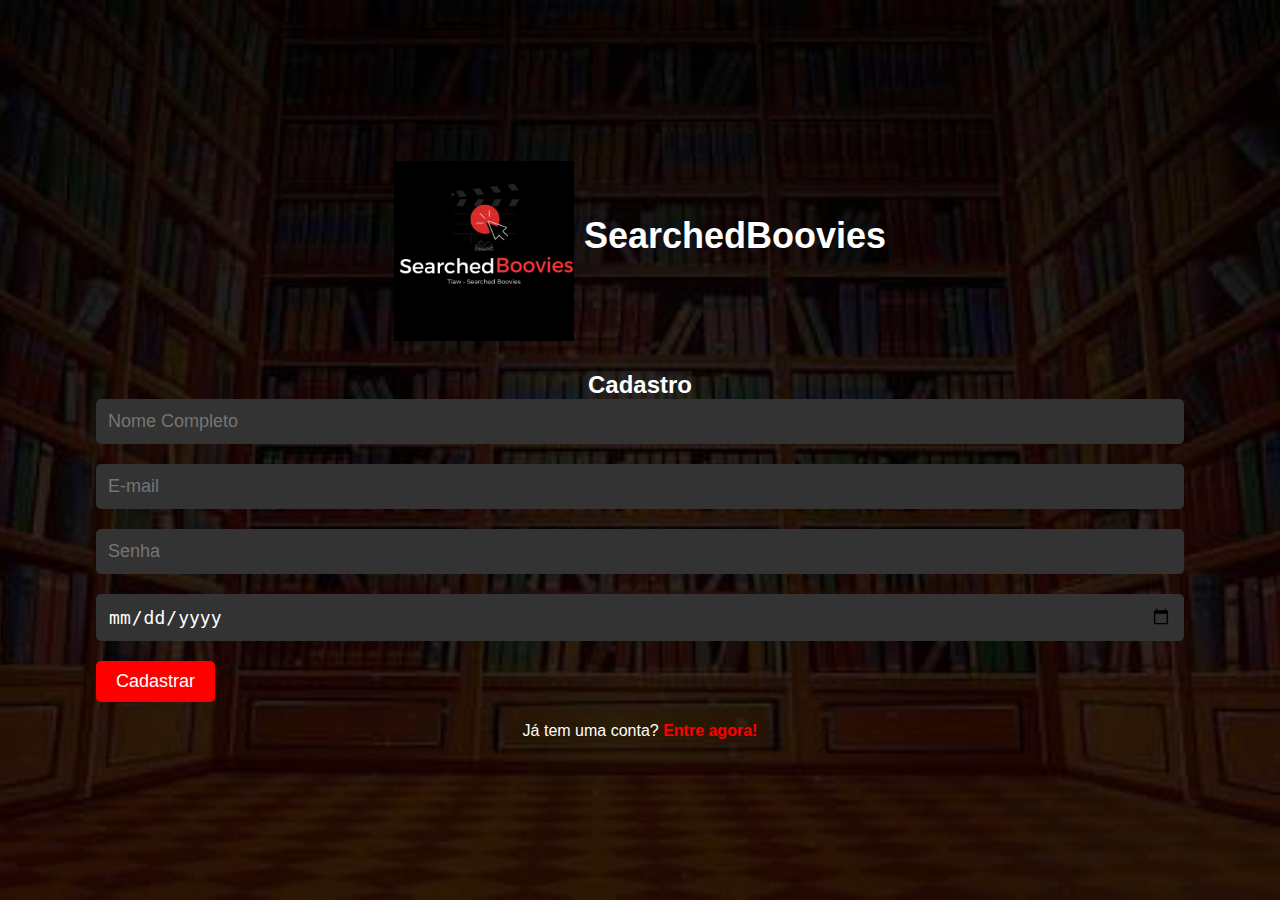
<file: Cad.html>
<!DOCTYPE html>
  <html lang="en">
  <head>
      <meta charset="UTF-8">
      <meta http-equiv="X-UA-Compatible" content="IE=edge">
      <meta name="viewport" content="width=device-width, initial-scale=1.0">
      <title>Cadastro</title>
      <link rel="stylesheet" href="cad.css">
     
      
      
  </head>

    <body>
    





      <div class="container">
        <div class="logo">
          <img src="logo 032.jpeg" alt="SearchedBoovies Logo">
          <br> 
          <h1>SearchedBoovies <br> </h1>
        </div>
        <div class="nmt">
          
          <h2>Cadastro</h2>
        </div>
      
      
        <form>
          <input type="text" name="name" placeholder="Nome Completo" required>
          <input type="text" name="email" placeholder="E-mail" required pattern="[a-z0-9._%+-]+@[a-z0-9.-]+\.[a-z]{2,}$" title="Digite um email válido Exemplo: SearchedBoovies@pucminas.com">
          <input type="password" name="password" placeholder="Senha" required>
          <input type="date" name="dob" placeholder="Data de Nascimento" required>
          <button type="submit">Cadastrar</button>
        </form>
        
        <div class="signup">
          <p>Já tem uma conta? <a href="log.html">Entre agora!</a></p>
        </div>
      </div>
      
      <script>
        // Verificar se há dados salvos no localStorage ao carregar a página
        window.addEventListener("DOMContentLoaded", function() {
          var nomeInput = document.getElementsByName("name")[0];
          var emailInput = document.getElementsByName("email")[0];
          var senhaInput = document.getElementsByName("password")[0];
          var dataNascimentoInput = document.getElementsByName("dob")[0];
    
          // Preencher campos com dados do localStorage, se existirem
          if (localStorage.getItem("dadosFormulario")) {
            var dadosFormulario = JSON.parse(localStorage.getItem("dadosFormulario"));
    
            nomeInput.value = dadosFormulario.nome;
            emailInput.value = dadosFormulario.email;
            senhaInput.value = dadosFormulario.senha;
            dataNascimentoInput.value = dadosFormulario.dataNascimento;
          }
    
          // Evento para salvar os dados do formulário no localStorage ao enviar
          document.querySelector("form").addEventListener("submit", function(event) {
            event.preventDefault(); // Impedir o envio do formulário
    
            var nome = nomeInput.value;
            var email = emailInput.value;
            var senha = senhaInput.value;
            var dataNascimento = dataNascimentoInput.value;
    
            var dadosFormulario = {
              nome: nome,
              email: email,
              senha: senha,
              dataNascimento: dataNascimento
            };
    
            localStorage.setItem("dadosFormulario", JSON.stringify(dadosFormulario));
    
            alert("Cadastro realizado com sucesso!");
            window.location.href = "log.html"
          });
        });
      </script>
    </body>
    
    </div>
  </html>
</file>
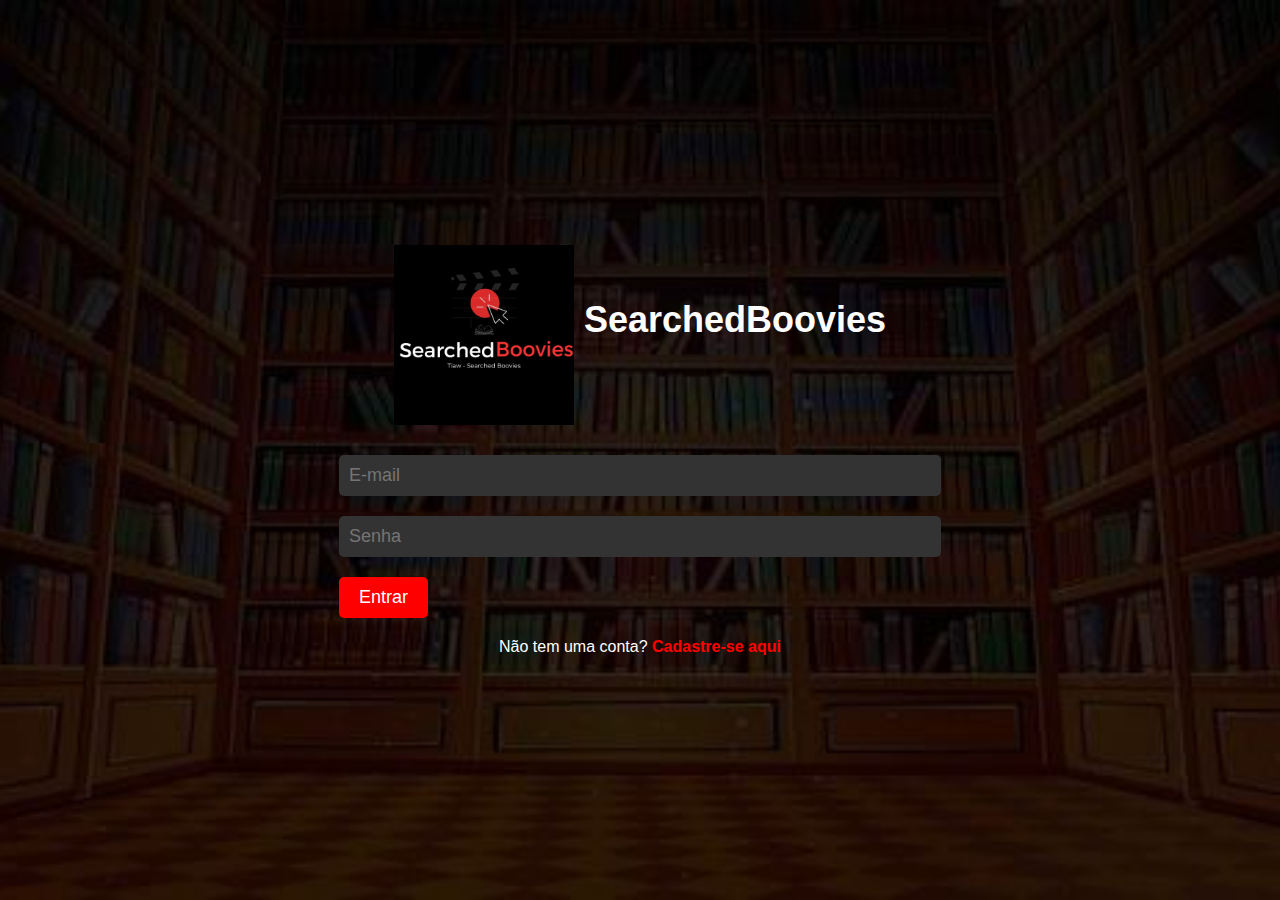
<file: log.html>
<!DOCTYPE html>
<html lang="en">
<head>
    <meta charset="UTF-8">
    <meta http-equiv="X-UA-Compatible" content="IE=edge">
    <meta name="viewport" content="width=device-width, initial-scale=1.0">
    <title>SearchedBoovies-Login </title>
</head>
<meta name="viewport" content="width=device-width, initial-scale=1">
	<link rel="stylesheet" href="log.css">
	<script src="log.js"></script>
	<script src="tutp.js"></script>
</head>
<body>
	<body>
		<div class="container">
		  <div class="logo">
			<img src="logo 032.jpeg" alt="SearchedBoovies Logo">
			<h1>SearchedBoovies</h1>
		  </div>
		  <form>
			<input id="login-form" type="text" placeholder="E-mail" required pattern="[a-z0-9._%+-]+@[a-z0-9.-]+\.[a-z]{2,}$" title="Digite um email válido Exemplo: SearchedBoovies@pucminas.com">
			<input  id="password"   type="password" placeholder="Senha"required>
			<button  onclick ="" id="login-button" type="submit">Entrar</button> 
			
		  </form>
		  <div class="signup">
			<p>Não tem uma conta? <a href="Cad.html">Cadastre-se aqui</a> <br><a href="#"></a></p>
		  </div>
		</div>

	
  
	  </body>
	  
</body>
</html>
</file>
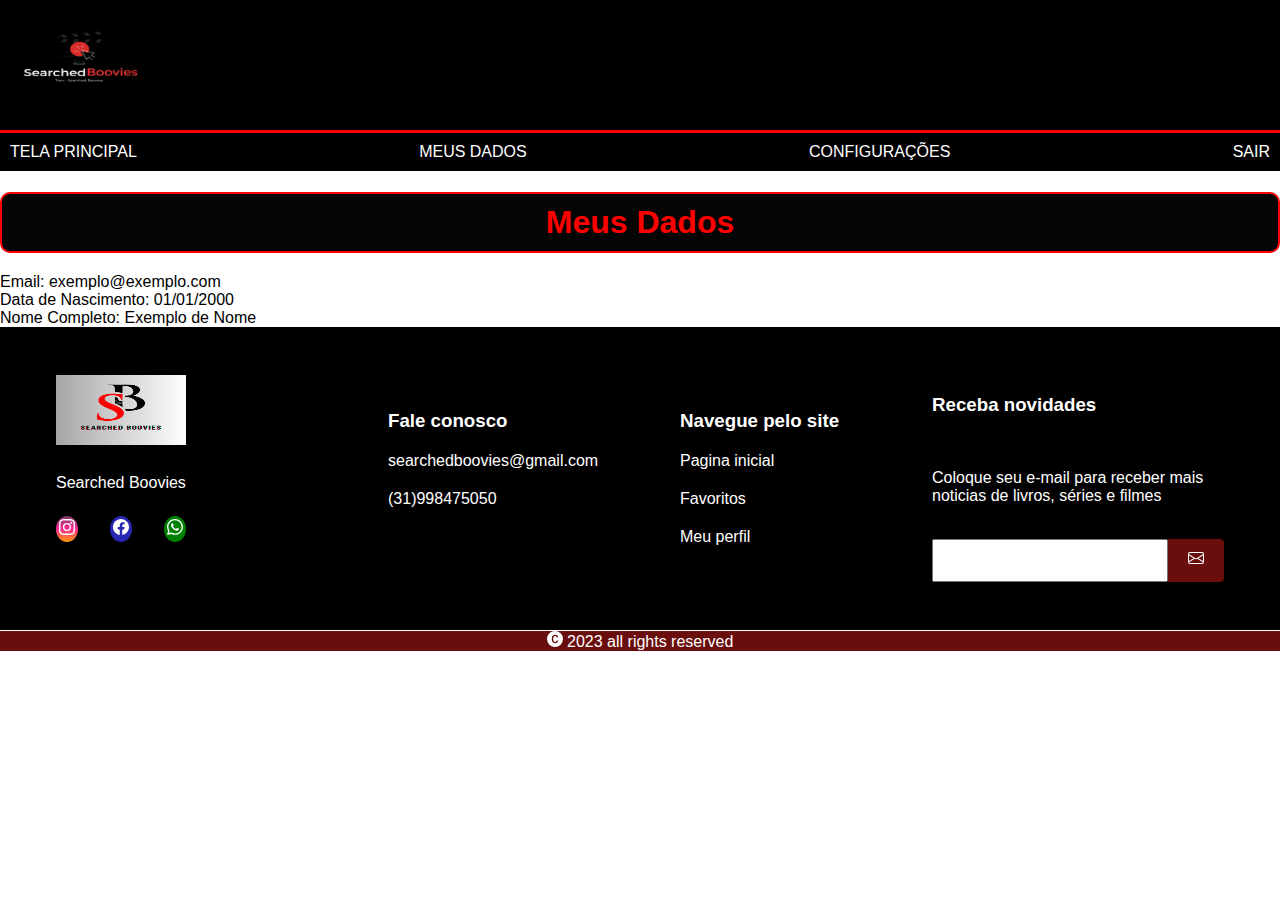
<file: MinhaConta.html>
<!DOCTYPE html>
<html lang="en">

<head>
  <meta charset="UTF-8">
  <meta http-equiv="X-UA-Compatible" content="IE=edge">
  <meta name="viewport" content="width=device-width, initial-scale=1.0">
  <link rel="stylesheet" href="MinhaConta.css">
  <script src="MinhaConta.js"></script>
  <title>Document</title>
  
  <style> 
    /* Estilos para o menu */
    .menu {
      background-color: black;
      color: white;
      display: flex;
      justify-content: space-between;
      padding: 10px;
    }

    .menu-item {
      position: relative;
      cursor: pointer;
    }

    .menu-item:hover .submenu {
      display: block;
    }

    .submenu {
      display: none;
      position: absolute;
      top: 100%;
      left: 0;
      background-color: black;
      color: white;
      padding: 10px;
    }

    .submenu-item {
      padding: 5px 0;
    }

    /* Estilos para as letras */
    a {
      color: white;
      text-decoration: none;
      font-family: Arial, sans-serif;
      font-size: 16px;
    }

    a:hover {
      color: red;
    }
  </style>
  
  <script>
    // Função para iniciar a página
    function IniciarPagina() {
      // Recupera os dados do localStorage
      var email = localStorage.getItem('email');
      var dataNascimento = localStorage.getItem('dataNascimento');
      var nomeCompleto = localStorage.getItem('nomeCompleto');

      if (email && dataNascimento && nomeCompleto) {
        document.getElementById('email').innerText = email;
        document.getElementById('data-nascimento').innerText = dataNascimento;
        document.getElementById('nome-completo').innerText = nomeCompleto;
      } else {
        // Define valores padrão caso os dados não estejam presentes no localStorage
        email = 'exemplo@exemplo.com';
        dataNascimento = '01/01/2000';
        nomeCompleto = 'Exemplo de Nome';

        // Salva os valores no localStorage
        localStorage.setItem('email', email);
        localStorage.setItem('dataNascimento', dataNascimento);
        localStorage.setItem('nomeCompleto', nomeCompleto);

        document.getElementById('email').innerText = email;
        document.getElementById('data-nascimento').innerText = dataNascimento;
        document.getElementById('nome-completo').innerText = nomeCompleto;
      }
    }
  </script>
</head>

<body onload="IniciarPagina()">
  <!-- Cabeçalho -->
  <header>
    <img width="140px" height="90px" src="logo 032.jpeg">
    <ul id="dados">
      <li id="homepage"><a href="#"></a></li>
      <li id="perfil"><a href="TelaPerfil.html"></a></li>
    </ul>
  </header>

  <div class="menu">
    <div class="menu-item">
      <a href="TelaPrincipal.html">TELA PRINCIPAL</a>
    </div>
    <div class="menu-item">
      <a href="MinhaConta.html">MEUS DADOS</a>
      <div class="submenu">
        <div class="submenu-item"></div>
        <div class="submenu-item"></div>
        <div class="submenu-item"></div>
      </div>
    </div>
    <div class="menu-item">
      <a href="index.html">CONFIGURAÇÕES</a>
    </div>
    <div class="menu-item">
      <a href="log.html">SAIR</a>
    </div>
  </div>

  <!-- Conteúdo da página -->
  <div class="conteudo">
    <h1>Meus Dados</h1>
    <div>
      <label>Email:</label>
      <span id="email"></span>
    </div>
    <div>
      <label>Data de Nascimento:</label>
      <span id="data-nascimento"></span>
    </div>
    <div>
      <label>Nome Completo:</label>
      <span id="nome-completo"></span>
    </div>
  </div>

  <!-- Rodapé -->
  <footer>
    <link rel="stylesheet" href="style3.css">
    <div id="footer_content">
        <div id="footer_contacts">
            <img width="130" height="70px" src="logo 2.jpg">
            <p>Searched Boovies</p>
            <div id="footer_social_media">
                <a href="#" class="footer_link" id="instagram">
                    <svg xmlns="http://www.w3.org/2000/svg" width="16" height="16" fill="currentColor"
                        class="bi bi-instagram" viewBox="0 0 16 16">
                        <path
                            d="M8 0C5.829 0 5.556.01 4.703.048 3.85.088 3.269.222 2.76.42a3.917 3.917 0 0 0-1.417.923A3.927 3.927 0 0 0 .42 2.76C.222 3.268.087 3.85.048 4.7.01 5.555 0 5.827 0 8.001c0 2.172.01 2.444.048 3.297.04.852.174 1.433.372 1.942.205.526.478.972.923 1.417.444.445.89.719 1.416.923.51.198 1.09.333 1.942.372C5.555 15.99 5.827 16 8 16s2.444-.01 3.298-.048c.851-.04 1.434-.174 1.943-.372a3.916 3.916 0 0 0 1.416-.923c.445-.445.718-.891.923-1.417.197-.509.332-1.09.372-1.942C15.99 10.445 16 10.173 16 8s-.01-2.445-.048-3.299c-.04-.851-.175-1.433-.372-1.941a3.926 3.926 0 0 0-.923-1.417A3.911 3.911 0 0 0 13.24.42c-.51-.198-1.092-.333-1.943-.372C10.443.01 10.172 0 7.998 0h.003zm-.717 1.442h.718c2.136 0 2.389.007 3.232.046.78.035 1.204.166 1.486.275.373.145.64.319.92.599.28.28.453.546.598.92.11.281.24.705.275 1.485.039.843.047 1.096.047 3.231s-.008 2.389-.047 3.232c-.035.78-.166 1.203-.275 1.485a2.47 2.47 0 0 1-.599.919c-.28.28-.546.453-.92.598-.28.11-.704.24-1.485.276-.843.038-1.096.047-3.232.047s-2.39-.009-3.233-.047c-.78-.036-1.203-.166-1.485-.276a2.478 2.478 0 0 1-.92-.598 2.48 2.48 0 0 1-.6-.92c-.109-.281-.24-.705-.275-1.485-.038-.843-.046-1.096-.046-3.233 0-2.136.008-2.388.046-3.231.036-.78.166-1.204.276-1.486.145-.373.319-.64.599-.92.28-.28.546-.453.92-.598.282-.11.705-.24 1.485-.276.738-.034 1.024-.044 2.515-.045v.002zm4.988 1.328a.96.96 0 1 0 0 1.92.96.96 0 0 0 0-1.92zm-4.27 1.122a4.109 4.109 0 1 0 0 8.217 4.109 4.109 0 0 0 0-8.217zm0 1.441a2.667 2.667 0 1 1 0 5.334 2.667 2.667 0 0 1 0-5.334z" />
                    </svg>
                </a>
                <a href="#" class="footer_link" id="facebook">
                    <svg xmlns="http://www.w3.org/2000/svg" width="16" height="16" fill="currentColor"
                        class="bi bi-facebook" viewBox="0 0 16 16">
                        <path
                            d="M16 8.049c0-4.446-3.582-8.05-8-8.05C3.58 0-.002 3.603-.002 8.05c0 4.017 2.926 7.347 6.75 7.951v-5.625h-2.03V8.05H6.75V6.275c0-2.017 1.195-3.131 3.022-3.131.876 0 1.791.157 1.791.157v1.98h-1.009c-.993 0-1.303.621-1.303 1.258v1.51h2.218l-.354 2.326H9.25V16c3.824-.604 6.75-3.934 6.75-7.951z" />
                    </svg>
                </a>
                <a href="#" class="footer_link" id="whatsapp">
                    <svg xmlns="http://www.w3.org/2000/svg" width="16" height="16" fill="currentColor"
                        class="bi bi-whatsapp" viewBox="0 0 16 16">
                        <path
                            d="M13.601 2.326A7.854 7.854 0 0 0 7.994 0C3.627 0 .068 3.558.064 7.926c0 1.399.366 2.76 1.057 3.965L0 16l4.204-1.102a7.933 7.933 0 0 0 3.79.965h.004c4.368 0 7.926-3.558 7.93-7.93A7.898 7.898 0 0 0 13.6 2.326zM7.994 14.521a6.573 6.573 0 0 1-3.356-.92l-.24-.144-2.494.654.666-2.433-.156-.251a6.56 6.56 0 0 1-1.007-3.505c0-3.626 2.957-6.584 6.591-6.584a6.56 6.56 0 0 1 4.66 1.931 6.557 6.557 0 0 1 1.928 4.66c-.004 3.639-2.961 6.592-6.592 6.592zm3.615-4.934c-.197-.099-1.17-.578-1.353-.646-.182-.065-.315-.099-.445.099-.133.197-.513.646-.627.775-.114.133-.232.148-.43.05-.197-.1-.836-.308-1.592-.985-.59-.525-.985-1.175-1.103-1.372-.114-.198-.011-.304.088-.403.087-.088.197-.232.296-.346.1-.114.133-.198.198-.33.065-.134.034-.248-.015-.347-.05-.099-.445-1.076-.612-1.47-.16-.389-.323-.335-.445-.34-.114-.007-.247-.007-.38-.007a.729.729 0 0 0-.529.247c-.182.198-.691.677-.691 1.654 0 .977.71 1.916.81 2.049.098.133 1.394 2.132 3.383 2.992.47.205.84.326 1.129.418.475.152.904.129 1.246.08.38-.058 1.171-.48 1.338-.943.164-.464.164-.86.114-.943-.049-.084-.182-.133-.38-.232z" />
                    </svg>
                </a>
            </div>
        </div>
        <ul id="footer-list" id="prim">
            <li>
                <h3>Fale conosco</h3>
            </li>
            <li>
                <a href="#" class="footer-link">searchedboovies@gmail.com</a>
            </li>
            <li>
                <a href="#" class="footer-link">(31)998475050</a>
            </li>

        </ul>
        <ul id="footer-list">
            <li>
                <h3>Navegue pelo site</h3>
            </li>
            <li>
                <a href="#" class="footer-link">Pagina inicial</a>
            </li>
            <li>
                <a href="#" class="footer-link">Favoritos</a>
            </li>
            <li>
                <a href="#" class="footer-link">Meu perfil</a>
            </li>
        </ul>
        <div id="footer_subscribe">
            <h3>Receba novidades</h3>
            <p>
                Coloque seu e-mail para receber mais noticias de livros, séries e filmes
            </p>
            <div id="input_group">
                <input type="email" id="e-mail">
                <button>
                    <svg xmlns="http://www.w3.org/2000/svg" width="16" height="16" fill="currentColor"
                        class="bi bi-envelope" viewBox="0 0 16 16">
                        <path
                            d="M0 4a2 2 0 0 1 2-2h12a2 2 0 0 1 2 2v8a2 2 0 0 1-2 2H2a2 2 0 0 1-2-2V4Zm2-1a1 1 0 0 0-1 1v.217l7 4.2 7-4.2V4a1 1 0 0 0-1-1H2Zm13 2.383-4.708 2.825L15 11.105V5.383Zm-.034 6.876-5.64-3.471L8 9.583l-1.326-.795-5.64 3.47A1 1 0 0 0 2 13h12a1 1 0 0 0 .966-.741ZM1 11.105l4.708-2.897L1 5.383v5.722Z" />
                    </svg>
                </button>
            </div>
        </div>
    </div>
    <div id="footer_copyright">
        <svg xmlns="http://www.w3.org/2000/svg" width="16" height="16" fill="currentColor" class="bi bi-c-circle-fill"
            viewBox="0 0 16 16">
            <path
                d="M16 8A8 8 0 1 1 0 8a8 8 0 0 1 16 0ZM8.146 4.992c.961 0 1.641.633 1.729 1.512h1.295v-.088c-.094-1.518-1.348-2.572-3.03-2.572-2.068 0-3.269 1.377-3.269 3.638v1.073c0 2.267 1.178 3.603 3.27 3.603 1.675 0 2.93-1.02 3.029-2.467v-.093H9.875c-.088.832-.75 1.418-1.729 1.418-1.224 0-1.927-.891-1.927-2.461v-1.06c0-1.583.715-2.503 1.927-2.503Z" />
        </svg>

        2023 all rights reserved
    </div>
</footer>
</body>

</html>
</file>
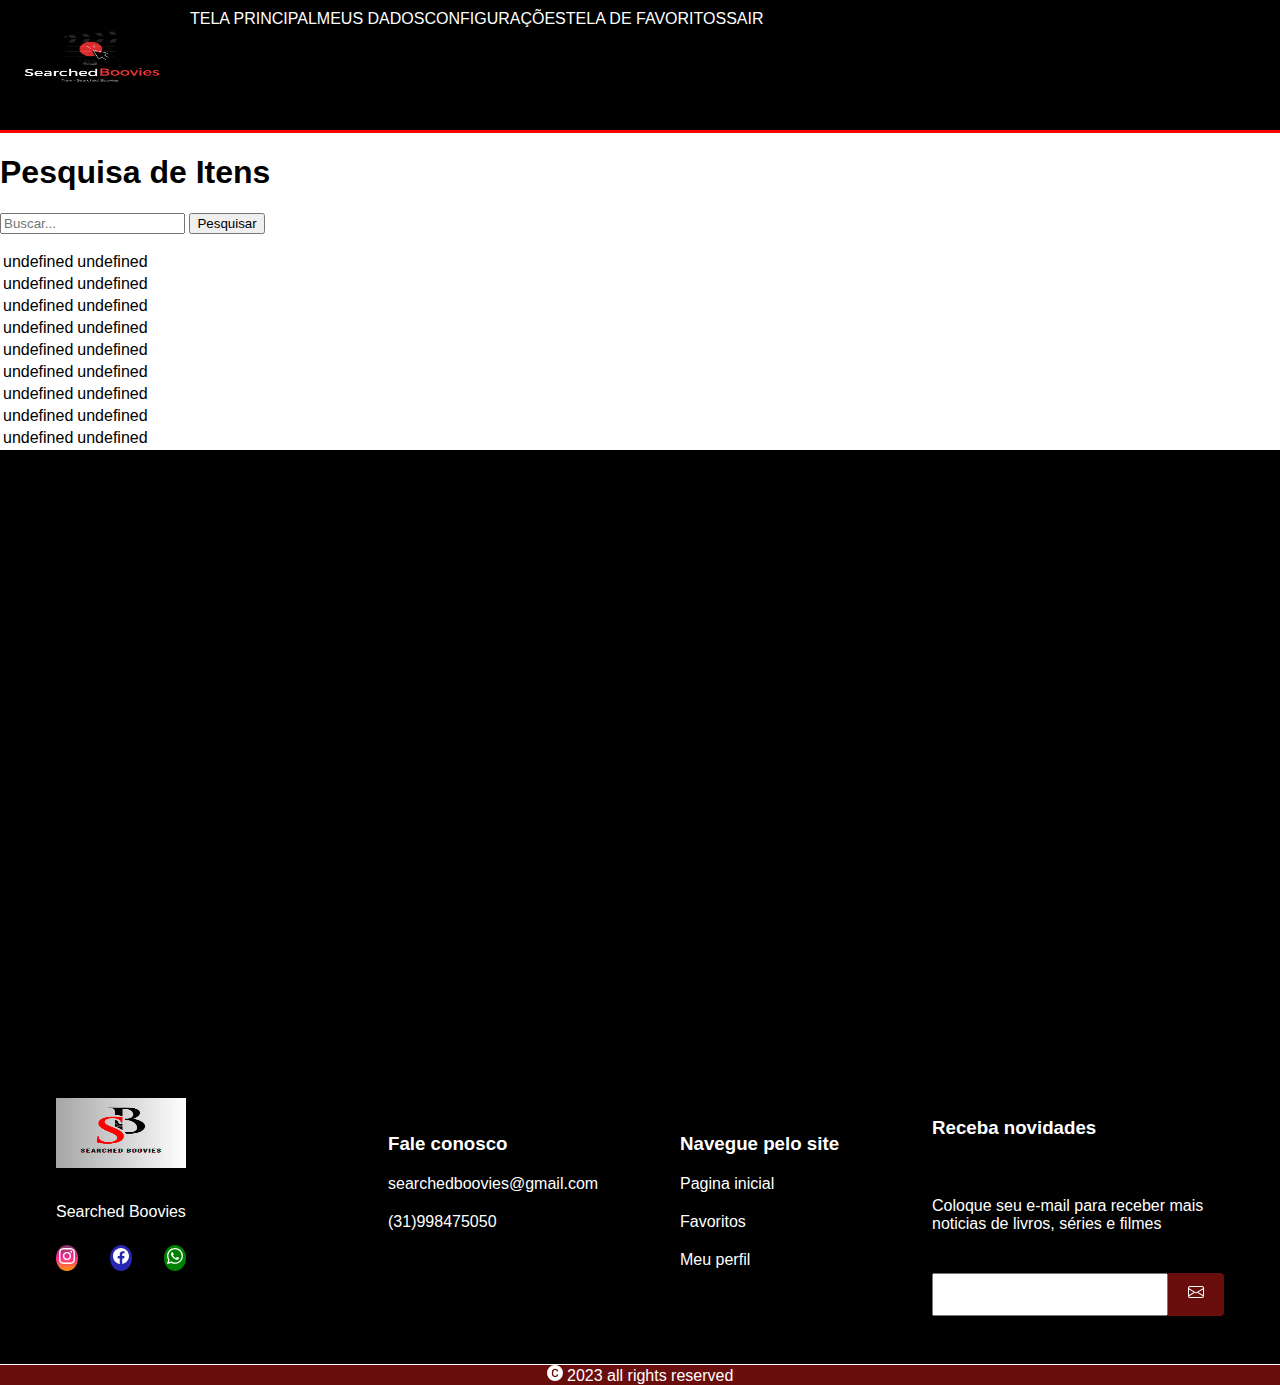
<file: pesquisa.html>
<!DOCTYPE html>
<html lang="en">


<head>
    <title>Pesquisa</title>
    <meta charset="UTF-8">
    <meta http-equiv="X-UA-Compatible" content="IE=edge">
    <meta name="viewport" content="width=device-width, initial-scale=1.0">
    <link rel="stylesheet" a href="favoritosarthur.css">
    <title>Footer</title>
    <link href="https://cdn.jsdelivr.net/npm/bootstrap@5.3.0-alpha3/dist/css/bootstrap.min.css" rel="stylesheet"
        integrity="sha384-KK94CHFLLe+nY2dmCWGMq91rCGa5gtU4mk92HdvYe+M/SXH301p5ILy+dN9+nJOZ" crossorigin="anonymous">


    <style>
        body {
            margin: 0;
            padding: 0;
        }

        .search-bar {
            background-color: #000000;
            padding: 20px;
        }

        .search-results {
            margin-top: 20px;
        }

        .footer {
            background-color: black;
            color: black;
            padding: 20px;
            text-align: center;
        }
    </style>
</head>

<body>
    <header>
        <img width="140px" height="90px" src="logo 032.jpeg">
        <style> 
            /* Estilos para o menu */
            .menu {
              background-color: black;
              color: white;
              display: flex;
              justify-content: space-between;
              padding: 10px;
            }
        
            .menu-item {
              position: relative;
              cursor: pointer;
            }
        
            .menu-item:hover .submenu {
              display: block;
            }
        
            .submenu {
              display: none;
              position: absolute;
              top: 100%;
              left: 0;
              background-color: black;
              color: white;
              padding: 10px;
            }
        
            .submenu-item {
              padding: 5px 0;
            }
        
            /* Estilos para as letras */
            a {
              color: white;
              text-decoration: none;
              font-family: Arial, sans-serif;
              font-size: 16px;
            }
        
            a:hover {
              color: red;
            }
          </style>
          <script>
           document.addEventListener("DOMContentLoaded", function() {
              // Seleciona todos os itens de menu com submenus
              var menuItems = document.querySelectorAll(".menu-item");
        
              // Adiciona um ouvinte de evento para cada item de menu
              menuItems.forEach(function(item) {
                // Ouvinte de evento para o evento de clique
                item.addEventListener("click", function(event) {
                  // Verifica se o item de menu possui um submenu
                  var submenu = this.querySelector(".submenu");
                  if (submenu) {
                    // Alterna a exibição do submenu
                    submenu.style.display = submenu.style.display === "block" ? "none" : "block";
                  }
                });
              });
            });
          </script>
        </head>
        <body>
          <div class="menu">
            <div class="menu-item">
              <a href="TelaPrincipal.html">TELA PRINCIPAL</a>
            </div>
            <div class="menu-item">
              <a href="MinhaConta.html">MEUS DADOS</a>
              <div class="submenu">
                <div class="submenu-item"></div>
                <div class="submenu-item"></div>
                <div class="submenu-item"></div>
              </div>
            </div>
            <div class="menu-item">
              <a href="index.html">CONFIGURAÇÕES</a>
              <div class="submenu">
                <div class="submenu-item"></div>
                <div class="submenu-item"></div>
                <div class="submenu-item"></div>
              </div>
            </div>
            <div class="menu-item">
              <a href="arthur.html">TELA DE FAVORITOS</a>
            </div>
            <div class="menu-item">
              <a href="log.html">SAIR</a>
            </div>
          </div>
        </body>
        </html>
        
    </header>

    <h1>Pesquisa de Itens</h1>
    <input type="text" id="searchInput" placeholder="Buscar...">
    <button onclick="pesquisar()">Pesquisar</button>
    <ul id="results"></ul>
    <div id="tabelaContainer"></div>


    <div style="height: 600px; background-color: black;"></div>
    <script>
        function iniciarStorage() {
            localStorage.setItem("favoritos", JSON.stringify([]));
            inserirFavorito("LIVRO", "Cem anos de solidão", "100 anosdesolidao.jpg", "1967", "https://books.google.com.br/books?id=MAqQDwAAQBAJ&printsec=frontcover&hl=pt-BR#v=onepage&q&f=false");
            inserirFavorito("LIVRO", "A guerra dos mundos", "guerra-dos-mundos.png", "1897", "https://books.google.com.br/books?id=lOq-DgAAQBAJ&printsec=frontcover&hl=pt-BR#v=onepage&q&f=false");
            inserirFavorito("LIVRO", "Clube da luta", "clube-da-luta.jfif", "1996", "https://books.google.com.br/books?id=oUMg6nsMljEC&printsec=frontcover&hl=pt-BR#v=onepage&q&f=false");
            inserirFavorito("LIVRO", "O senhor dos anéis - as duas torres", "senhor-dos-anel.jfif", "1954", "https://books.google.com.br/books?id=UbKuDwAAQBAJ&printsec=frontcover&hl=pt-BR#v=onepage&q&f=false");
            inserirFavorito("FILME", "Orgulho e preconceito", "Orgulho e preconceito.jpg", "2005", "https://www.papodecinema.com.br/filmes/orgulho-preconceito/");
            inserirFavorito("FILME", "A cor que caiu do espaço", "a cor que caiu do espaço.jpg", "2019", "https://www.papodecinema.com.br/filmes/a-cor-que-caiu-do-espaco/");
            inserirFavorito("FILME", "O iluminado", "O iluminado.jpg", "1980", "https://www.papodecinema.com.br/filmes/o-iluminado/");
            inserirFavorito("LIVRO", "Os miseráveis", "Os-miseráveis.jpg", "1862", "https://books.google.com.br/books?id=xIbVDgAAQBAJ&printsec=frontcover&hl=pt-BR#v=onepage&q&f=false");
            inserirFavorito("FILME", "O senhor dos anéis - O retorno do Rei", "o senhor dos aneis.jpg", "2003", "https://www.papodecinema.com.br/filmes/o-senhor-dos-aneis-o-retorno-do-rei/img3-1082");

            criarFavoritos()
        }
        function criarFavoritos() {
            var container = document.querySelector(".container");

            var favoritos = JSON.parse(localStorage.getItem("favoritos"));

            for (let i = 0; i < favoritos.length; i = i + 3) {
                var row = document.createElement("div");
                row.className = "row";
                container.appendChild(row);
            }

            for (let j = 0; j < favoritos.length; j++) {
                (function () {
                    let titulo = favoritos[j];
                    var favorito = JSON.parse(localStorage.getItem(titulo));

                    var listItem = document.createElement("div");
                    listItem.className = "col";
                    listItem.addEventListener('click', function () {
                        redirecionar(favorito.titulo);
                    });


                    var divCategoria = document.createElement("div");
                    divCategoria.className = "img-name1";
                    divCategoria.textContent = favorito.categoria;

                    var divTitulo = document.createElement("div");
                    divTitulo.className = "img-name";
                    divTitulo.textContent = favorito.titulo + " - " + favorito.ano;

                    var imagem = document.createElement("img");
                    imagem.src = "titulos/" + favorito.imagem;
                    imagem.style.width = "100%";
                    imagem.style.height = "580px";

                    var rows = document.getElementsByClassName("row");

                    let rowCount = Math.floor(j / 3);
                    console.log(rows.length + " - " + rowCount);

                    rows[rowCount].appendChild(listItem);

                    listItem.append(divCategoria);
                    listItem.append(imagem);
                    listItem.append(divTitulo);
                })();
            }

        }


        function inserirFavorito(categoria, titulo, imagem, ano, url) {
            var favorito = {
                categoria: categoria,
                titulo: titulo,
                imagem: imagem,
                ano: ano,
                url: url
            };

            localStorage.setItem(titulo, JSON.stringify(favorito));

            adicionarNaListaFavoritos(titulo);
        }

        function adicionarNaListaFavoritos(titulo) {
            var favoritos = JSON.parse(localStorage.getItem("favoritos"));
            favoritos.push({ titulo: titulo });
            localStorage.setItem("favoritos", JSON.stringify(favoritos));
        }

        function redirecionar(titulo) {
            console.log(titulo);
            var favorito = JSON.parse(localStorage.getItem(titulo));
            console.log(favorito.categoria + " " + favorito.titulo + " " + favorito.ano + " " + favorito.url);
            window.location.href = favorito.url;
        }
        document.addEventListener("DOMContentLoaded", function () {
            // Recuperar os dados do LocalStorage
            var favoritos = localStorage.getItem("favoritos");

            // Verificar se existem favoritos armazenados
            if (favoritos) {
                // Converter a string JSON armazenada no LocalStorage de volta para um array
                favoritos = JSON.parse(favoritos);

                // Criar a tabela
                var tabelaFavoritos = document.createElement("table");

                // Percorrer o array de favoritos e adicionar as linhas à tabela
                favoritos.forEach(function (favorito) {
                    var row = tabelaFavoritos.insertRow();

                    // Adicionar as células da linha
                    var cell1 = row.insertCell();
                    cell1.innerHTML = favorito.nome;

                    var cell2 = row.insertCell();
                    cell2.innerHTML = favorito.endereco;

                    // ... adicionar mais células conforme necessário
                });

                // Adicionar a tabela ao elemento desejado no DOM
                var tabelaContainer = document.getElementById("tabelaContainer");
                tabelaContainer.appendChild(tabelaFavoritos);
            }
        });



        console.log(document); // Verifique se document não é nulo
        console.log(document.getElementById('tabelaFavoritos')); // Verifique se o elemento com o ID 'tabelaFavoritos' existe
        var rows = document.getElementById('tabelaFavoritos').getElementsByTagName('tr');
        function pesquisar() {
            var input, filter, table, tr, td, i;
            input = document.getElementById("searchInput");
            filter = input.value.toUpperCase();
            table = document.getElementById("tabelaFavoritos");
            tr = table.getElementsByTagName("tr");


            if (Array.isArray(favoritos)) {

                var filteredFavoritos = favoritos.filter(function (item) {

                    return item.toLowerCase().indexOf(filter) > -1;
                });

                for (i = 0; i < tr.length; i++) {
                    td = tr[i].getElementsByTagName("td")[0];
                    if (td) {

                        if (filteredFavoritos.includes(td.innerText.toLowerCase())) {
                            tr[i].style.display = "";
                        } else {
                            tr[i].style.display = "none";
                        }
                    }
                }
            } else {

                console.error("favoritos não é um array");
            }

            exibirResultados(resultados);
        }


        function exibirResultados(resultados) {
            var resultsContainer = document.getElementById('results');
            resultsContainer.innerHTML = '';
            resultados.forEach(function (item) {
                var li = document.createElement('li');
                li.className = 'result';
                li.innerHTML = '<h3>' + item.titulo + '</h3>' +
                    '<p>Categoria: ' + item.categoria + '</p>' +
                    '<p>Ano: ' + item.ano + '</p>' +
                    '<p><a href="' + item.url + '">Link</a></p>';
                resultsContainer.appendChild(li);
            });

        }


        window.addEventListener('DOMContentLoaded', function () {
            document.getElementById('searchInput').addEventListener('click', pesquisar);
        });















    </script>

    <footer>

        <div id="footer_content">
            <div id="footer_contacts">
                <img width="130" height="70px" src="logo 2.jpg">
                <p>Searched Boovies</p>
                <div id="footer_social_media">
                    <a href="#" class="footer_link" id="instagram">
                        <svg xmlns="http://www.w3.org/2000/svg" width="16" height="16" fill="currentColor"
                            class="bi bi-instagram" viewBox="0 0 16 16">
                            <path
                                d="M8 0C5.829 0 5.556.01 4.703.048 3.85.088 3.269.222 2.76.42a3.917 3.917 0 0 0-1.417.923A3.927 3.927 0 0 0 .42 2.76C.222 3.268.087 3.85.048 4.7.01 5.555 0 5.827 0 8.001c0 2.172.01 2.444.048 3.297.04.852.174 1.433.372 1.942.205.526.478.972.923 1.417.444.445.89.719 1.416.923.51.198 1.09.333 1.942.372C5.555 15.99 5.827 16 8 16s2.444-.01 3.298-.048c.851-.04 1.434-.174 1.943-.372a3.916 3.916 0 0 0 1.416-.923c.445-.445.718-.891.923-1.417.197-.509.332-1.09.372-1.942C15.99 10.445 16 10.173 16 8s-.01-2.445-.048-3.299c-.04-.851-.175-1.433-.372-1.941a3.926 3.926 0 0 0-.923-1.417A3.911 3.911 0 0 0 13.24.42c-.51-.198-1.092-.333-1.943-.372C10.443.01 10.172 0 7.998 0h.003zm-.717 1.442h.718c2.136 0 2.389.007 3.232.046.78.035 1.204.166 1.486.275.373.145.64.319.92.599.28.28.453.546.598.92.11.281.24.705.275 1.485.039.843.047 1.096.047 3.231s-.008 2.389-.047 3.232c-.035.78-.166 1.203-.275 1.485a2.47 2.47 0 0 1-.599.919c-.28.28-.546.453-.92.598-.28.11-.704.24-1.485.276-.843.038-1.096.047-3.232.047s-2.39-.009-3.233-.047c-.78-.036-1.203-.166-1.485-.276a2.478 2.478 0 0 1-.92-.598 2.48 2.48 0 0 1-.6-.92c-.109-.281-.24-.705-.275-1.485-.038-.843-.046-1.096-.046-3.233 0-2.136.008-2.388.046-3.231.036-.78.166-1.204.276-1.486.145-.373.319-.64.599-.92.28-.28.546-.453.92-.598.282-.11.705-.24 1.485-.276.738-.034 1.024-.044 2.515-.045v.002zm4.988 1.328a.96.96 0 1 0 0 1.92.96.96 0 0 0 0-1.92zm-4.27 1.122a4.109 4.109 0 1 0 0 8.217 4.109 4.109 0 0 0 0-8.217zm0 1.441a2.667 2.667 0 1 1 0 5.334 2.667 2.667 0 0 1 0-5.334z" />
                        </svg>
                    </a>
                    <a href="#" class="footer_link" id="facebook">
                        <svg xmlns="http://www.w3.org/2000/svg" width="16" height="16" fill="currentColor"
                            class="bi bi-facebook" viewBox="0 0 16 16">
                            <path
                                d="M16 8.049c0-4.446-3.582-8.05-8-8.05C3.58 0-.002 3.603-.002 8.05c0 4.017 2.926 7.347 6.75 7.951v-5.625h-2.03V8.05H6.75V6.275c0-2.017 1.195-3.131 3.022-3.131.876 0 1.791.157 1.791.157v1.98h-1.009c-.993 0-1.303.621-1.303 1.258v1.51h2.218l-.354 2.326H9.25V16c3.824-.604 6.75-3.934 6.75-7.951z" />
                        </svg>
                    </a>
                    <a href="#" class="footer_link" id="whatsapp">
                        <svg xmlns="http://www.w3.org/2000/svg" width="16" height="16" fill="currentColor"
                            class="bi bi-whatsapp" viewBox="0 0 16 16">
                            <path
                                d="M13.601 2.326A7.854 7.854 0 0 0 7.994 0C3.627 0 .068 3.558.064 7.926c0 1.399.366 2.76 1.057 3.965L0 16l4.204-1.102a7.933 7.933 0 0 0 3.79.965h.004c4.368 0 7.926-3.558 7.93-7.93A7.898 7.898 0 0 0 13.6 2.326zM7.994 14.521a6.573 6.573 0 0 1-3.356-.92l-.24-.144-2.494.654.666-2.433-.156-.251a6.56 6.56 0 0 1-1.007-3.505c0-3.626 2.957-6.584 6.591-6.584a6.56 6.56 0 0 1 4.66 1.931 6.557 6.557 0 0 1 1.928 4.66c-.004 3.639-2.961 6.592-6.592 6.592zm3.615-4.934c-.197-.099-1.17-.578-1.353-.646-.182-.065-.315-.099-.445.099-.133.197-.513.646-.627.775-.114.133-.232.148-.43.05-.197-.1-.836-.308-1.592-.985-.59-.525-.985-1.175-1.103-1.372-.114-.198-.011-.304.088-.403.087-.088.197-.232.296-.346.1-.114.133-.198.198-.33.065-.134.034-.248-.015-.347-.05-.099-.445-1.076-.612-1.47-.16-.389-.323-.335-.445-.34-.114-.007-.247-.007-.38-.007a.729.729 0 0 0-.529.247c-.182.198-.691.677-.691 1.654 0 .977.71 1.916.81 2.049.098.133 1.394 2.132 3.383 2.992.47.205.84.326 1.129.418.475.152.904.129 1.246.08.38-.058 1.171-.48 1.338-.943.164-.464.164-.86.114-.943-.049-.084-.182-.133-.38-.232z" />
                        </svg>
                    </a>
                </div>
            </div>
            <ul id="footer-list" id="prim">
                <li>
                    <h3>Fale conosco</h3>
                </li>
                <li>
                    <a href="#" class="footer-link">searchedboovies@gmail.com</a>
                </li>
                <li>
                    <a href="#" class="footer-link">(31)998475050</a>
                </li>

            </ul>
            <ul id="footer-list">
                <li>
                    <h3>Navegue pelo site</h3>
                </li>
                <li>
                    <a href="#" class="footer-link">Pagina inicial</a>
                </li>
                <li>
                    <a href="#" class="footer-link">Favoritos</a>
                </li>
                <li>
                    <a href="#" class="footer-link">Meu perfil</a>
                </li>
            </ul>
            <div id="footer_subscribe">
                <h3>Receba novidades</h3>
                <p>
                    Coloque seu e-mail para receber mais noticias de livros, séries e filmes
                </p>
                <div id="input_group">
                    <input type="email" id="e-mail">
                    <button>
                        <svg xmlns="http://www.w3.org/2000/svg" width="16" height="16" fill="currentColor"
                            class="bi bi-envelope" viewBox="0 0 16 16">
                            <path
                                d="M0 4a2 2 0 0 1 2-2h12a2 2 0 0 1 2 2v8a2 2 0 0 1-2 2H2a2 2 0 0 1-2-2V4Zm2-1a1 1 0 0 0-1 1v.217l7 4.2 7-4.2V4a1 1 0 0 0-1-1H2Zm13 2.383-4.708 2.825L15 11.105V5.383Zm-.034 6.876-5.64-3.471L8 9.583l-1.326-.795-5.64 3.47A1 1 0 0 0 2 13h12a1 1 0 0 0 .966-.741ZM1 11.105l4.708-2.897L1 5.383v5.722Z" />
                        </svg>
                    </button>
                </div>
            </div>
        </div>
        <div id="footer_copyright">
            <svg xmlns="http://www.w3.org/2000/svg" width="16" height="16" fill="currentColor"
                class="bi bi-c-circle-fill" viewBox="0 0 16 16">
                <path
                    d="M16 8A8 8 0 1 1 0 8a8 8 0 0 1 16 0ZM8.146 4.992c.961 0 1.641.633 1.729 1.512h1.295v-.088c-.094-1.518-1.348-2.572-3.03-2.572-2.068 0-3.269 1.377-3.269 3.638v1.073c0 2.267 1.178 3.603 3.27 3.603 1.675 0 2.93-1.02 3.029-2.467v-.093H9.875c-.088.832-.75 1.418-1.729 1.418-1.224 0-1.927-.891-1.927-2.461v-1.06c0-1.583.715-2.503 1.927-2.503Z" />
            </svg>

            2023 all rights reserved
        </div>


    </footer>















    <script src="https://cdn.jsdelivr.net/npm/bootstrap@5.3.0-alpha3/dist/js/bootstrap.bundle.min.js"
        integrity="sha384-ENjdO4Dr2bkBIFxQpeoTz1HIcje39Wm4jDKdf19U8gI4ddQ3GYNS7NTKfAdVQSZe"
        crossorigin="anonymous"></script>

</body>

</html>
</file>
<file: cad.css>
* {
    margin: 0;
    padding: 0;
    box-sizing: border-box;
  }
  body {
    background-color: black;
    color: white;
    font-family: Arial, sans-serif;
  }
  .container {
    display: flex;
    flex-direction: column;
    align-items: center;
    justify-content: center;
    height: 100vh;
  }
  .logo {
    display: flex;
    align-items: center;
    justify-content: center;
    margin-bottom: 30px;
  }
  .logo img {
    width: 180px;
    margin-right: 10px;
  }
  h1 {
    font-size: 36px;
    margin-bottom: 30px;
  }
  input[type="text"], input[type="password"] {
    width: 100%;
    padding: 10px;
    margin-bottom: 20px;
    border-radius: 5px;
    border: 2px solid rgba(24, 23, 24, 0);
    background-color: #333;
    color: white;
    font-size: 18px;
  }
  button {
    padding: 10px 20px;
    border-radius: 5px;
    border: none;
    background-color: red;
    color: white;
    font-size: 18px;
    cursor: pointer;
  }
  .signup {
    margin-top: 20px;
    text-align: center;
  }
  .signup a {
    color: red;
    text-decoration: none;
    font-weight: bold;
  }
  .error {
    color: red;
    margin-top: 5px;
  }
  button:focus {
    outline: none;
  }
  body {
    background-image: url('4b47a346-ba89-41bd-b18b-ed62e333a387.jpg');
    background-size: cover;
  }
  body {
    background-image: url('4b47a346-ba89-41bd-b18b-ed62e333a387.jpg');
    background-size: cover;
    background-position: center center;
    background-repeat: no-repeat;
    background-attachment: fixed;
}
  
  @media screen and (max-width: 768px) {
    .container {
      height: auto;
      padding: 20px;
    }
    .logo img {
      width: 120px;
    }
    h1 {
      font-size: 24px;
      margin-bottom: 20px;
    }
    input[type="text"], input[type="password"] {
      font-size: 16px;
    }
    button {
      font-size: 16px;
    }
  }
  
      .nmt{
        background-color: rgba(45, 45, 45, 0.441);
      }
      /* Estilos existentes... */

input[type="date"] {
  width: 100%;
  padding: 10px;
  margin-bottom: 20px;
  border-radius: 5px;
  border: 2px solid rgba(24, 23, 24, 0);
  background-color: #333;
  color: white;
  font-size: 18px;
}

/* Estilos adicionados para o campo de data de nascimento */
input[type="date"]::placeholder {
  color: white;
  opacity: 0.5;
}

/* Estilos adicionais para o campo de data de nascimento em dispositivos móveis */
@media screen and (max-width: 768px) {
  /* Estilos existentes para dispositivos móveis... */
  input[type="date"] {
    font-size: 16px;
  }
}
</file>
<file: log.css>
* {
        margin: 0;
        padding: 0;
        box-sizing: border-box;
      }
      body {
        background-color: black;
        color: white;
        font-family: Arial, sans-serif;
      }
      .container {
        display: flex;
        flex-direction: column;
        align-items: center;
        justify-content: center;
        height: 100vh;
      }
      .logo {
        display: flex;
        align-items: center;
        justify-content: center;
        margin-bottom: 30px;
      }
      .logo img {
        width: 180px;
        margin-right: 10px;
      }
      h1 {
        font-size: 36px;
        margin-bottom: 30px;
      }
      input[type="text"], input[type="password"] {
        width: 100%;
        padding: 10px;
        margin-bottom: 20px;
        border-radius: 5px;
        border: none;
        background-color: #333;
        color: white;
        font-size: 18px;
      }
      button {
        padding: 10px 20px;
        border-radius: 5px;
        border: none;
        background-color: red;
        color: white;
        font-size: 18px;
        cursor: pointer;
      }
      .signup {
        margin-top: 20px;
        text-align: center;
      }
      .signup a {
        color: red;
        text-decoration: none;
        font-weight: bold;
      }
      
      
      .error {
        color: red;
        margin-top: 5px;
      }
      button:focus {
        outline: none;
      }
      
      button.clicked {
        background-color: #ff3333;
        color: white;
        box-shadow: 0px 2px 6px rgba(0, 0, 0, 0.3);
        transform: translateY(1px);
      }
      .support {
        position: fixed;
        bottom: 20px;
        left: 20px;
        background-color: red;
        color: white;
        padding: 10px;
        border-radius: 5px;
      }
      
     
      body {
        background-image: url('4b47a346-ba89-41bd-b18b-ed62e333a387.jpg');
        background-size: cover;
      }
      body {
        background-image: url('4b47a346-ba89-41bd-b18b-ed62e333a387.jpg');
        background-size: cover;
        background-position: center center;
        background-repeat: no-repeat;
        background-attachment: fixed;
      }
      @media screen and (max-width: 768px) {
        body {
          font-size: 10px; /* Altera o tamanho da fonte para telas menores */
        }
      
        .container {
          padding: 0 20px; /* Reduz o preenchimento da container em telas menores */
        }
      
        .logo img {
          width: 90px; /* Reduz o tamanho da imagem da logo em telas menores */
        }
      
        h1 {
          font-size: 20px; /* Reduz o tamanho da fonte do título em telas menores */
        }
      
        input[type="text"], input[type="password"] {
          font-size: 16px; /* Altera o tamanho da fonte dos campos de entrada em telas menores */
        }
      
        button {
          font-size: 16px; /* Altera o tamanho da fonte do botão em telas menores */
        }
      }
</file>
<file: MinhaConta.css>
html,
body {
  height: 100%;
  margin: 0;

}

.container {
  display: flex;
  flex-direction: column;
  align-items: center;
  justify-content: center;
  height: 100%;
  padding: 20px;
  background-image: url(https://media.istockphoto.com/id/1205633216/pt/foto/abstract-red-and-black-are-light-pattern-with-the-gradient-is-the-with-floor-wall-metal.jpg?s=612x612&w=0&k=20&c=60zB3nosOAVXjvkgyj93ATQhuxxupsmOFTkqU1o4X5I=);
  background-repeat: no-repeat;
  background-size: cover;
}

h1 {
  text-align: center;
  margin-bottom: 20px;
  border: 2px solid red;
  padding: 10px;
  border-radius: 10px;
  color: red;
  background-color: rgb(5, 5, 5);
}

#userData {
  background-color: rgb(5, 5, 5);
  padding: 20px;
  border-radius: 5px;
  box-shadow: 0 0 10px rgba(0, 0, 0, 0.1);
  border: 2px solid red;
  flex: 1;
  margin-right: 10px;
  /* Adiciona espaçamento à direita da primeira div */
}

.user-data {
  background-color: rgb(5, 5, 5);
  padding: 20px;
  border-radius: 5px;
  box-shadow: 0 0 10px rgba(0, 0, 0, 0.1);
  border: 2px solid red;
}

#userData2 {
  flex: 1;
  padding: 10px;
  margin-left: 10px;
  /* Adiciona espaçamento à esquerda da segunda div */
}

.blocos {
  display: flex;
  background-image: url(https://media.istockphoto.com/id/1205633216/pt/foto/abstract-red-and-black-are-light-pattern-with-the-gradient-is-the-with-floor-wall-metal.jpg?s=612x612&w=0&k=20&c=60zB3nosOAVXjvkgyj93ATQhuxxupsmOFTkqU1o4X5I=);
  background-repeat: no-repeat;
  background-size: cover;
}

p {
  margin: 10px 0;
}

strong {
  font-weight: bold;
  color: white;
}

/*css rodapé e cabeçalho*/
style.css * {
  font-family: Arial, Helvetica, sans-serif;
  margin: 0;
  padding: 0;
  box-sizing: border-box;
  letter-spacing: 1px;

}

.footer-link {
  text-decoration: none;
  color: white;

}

footer {
  width: 100%;
  background-color: black;
  color: white;
}

#footer_content {

  display: grid;
  grid-template-columns: repeat(4, 1fr);
  padding: 3rem 3.5rem;

}

#footer_contacts h1 {
  margin-bottom: 0.75rem;

}

#footer_social_media {
  display: flex;
  gap: 2rem;
  margin-top: 1.5rem;

}

#footer_social_media .footer-link {
  height: 2.5rem;
  width: 2.5rem;
  background-color: white;
  border-radius: 50%;
  display: flex;
  align-items: center;
  justify-items: center;
}

#instagram {
  background: linear-gradient(#7f3769, #ff2992, #ff9807);
  border-radius: 50%;
  color: inherit;
  padding: 3px;

}

#facebook {
  background-color: rgb(39, 39, 177);
  border-radius: 50%;
  color: inherit;
  padding: 3px;
}

#whatsapp {
  background-color: green;
  border-radius: 50%;
  color: inherit;
  padding: 3px;
}

footer img {
  margin-bottom: 15px;
}

#footer_social_media .footer-link {
  font-size: 1.25rem;
}

.footer-list {
  display: flex;
  list-style: none;
}

footer ul {
  list-style: none;
}

footer ul li {
  margin-bottom: 20px;
}

#footer_subscribe {
  display: flex;
  flex-direction: column;
  gap: 1.5rem;
}

#input_group {
  display: flex;
  align-items: center;
  border-radius: 4px;


}

#input_group input {
  padding: 0.75rem;
  width: 100%;
}

#input_group button {
  background-color: rgb(105, 13, 13);
  border: none;
  color: white;
  padding: 0px 1.25rem;
  font-size: 1.125rem;
  height: 100%;
  border-radius: 0px 4px 4px 0px;
  cursor: pointer
}

#footer_copyright {
  text-align: center;
  border-top: 1px solid white;
  background-color: rgb(105, 13, 13);
}

.footer_link .instagram {
  color: white;
}

@media screen and (max-width:768px) {
  #footer_content {
    grid-template-columns: repeat(1, 1fr);
    gap: 2rem;
  }

  #footer_subscribe {
    display: none;
  }



}

body {
  padding: 0;
  margin: 0;
  font-family: Arial, Helvetica, sans-serif;

}

header {
  border-bottom: 3px solid red;
  background-color: black;
  display: flex;


}

header ul {
  display: flex;
  font-size: large;
  list-style: none;
  text-align: center;
  width: 100%;
}

header li {

  margin-left: 50px;
  position: relative;
  top: 37px;
  font-size: 19px;
  background-color: inherit;



}

header img {
  margin: 20px;
}

header #pesquisa {
  color: inherit;
  position: relative;
  /* left: 590px; */
  top: 25px;
  border: 2px solid lightcoral;
  background-color: red;
  border-radius: 40%;
  padding: 15px;
  width: 20px;
  height: 20px;
  transition: 1s;
  margin-left: auto;
  margin-right: 25px;
}

header a {
  text-decoration: none;
  color: white;
}

header #pesquisa:active {
  opacity: 0.5;
  transition: 0.5s;
}

main {
  background-color: black;
  color: white;
}

main .img-name {
  font-family: Arial, Helvetica, sans-serif;
  color: rgb(182, 23, 23);
  font-weight: bold;
}

main .search-bar {
  padding: 20px;
}

main .search-bar #input-search input {
  background-color: rgb(24, 24, 24);
  border-color: rgb(182, 23, 23);
  color: white;
}

main .search-bar #input-search input::placeholder {
  /* Chrome, Firefox, Opera, Safari 10.1+ */
  color: white;
  opacity: 1;
  /* Firefox */
}

main .search-bar #input-search input::-ms-input-placeholder {
  /* Microsoft Edge */
  color: white;
}
</file>
<file: style3.css>
style.css * {
    font-family: Arial, Helvetica, sans-serif;
    margin: 0;
    padding: 0;
    box-sizing: border-box;
    letter-spacing: 1px;

}

.footer-link {
    text-decoration: none;
    color: white;

}

footer {
    width: 100%;
    background-color: black;
    color: white;
}

#footer_content {

    display: grid;
    grid-template-columns: repeat(4, 1fr);
    padding: 3rem 3.5rem;

}

#footer_contacts h1 {
    margin-bottom: 0.75rem;

}

#footer_social_media {
    display: flex;
    gap: 2rem;
    margin-top: 1.5rem;

}

#footer_social_media .footer-link {
    height: 2.5rem;
    width: 2.5rem;
    background-color: white;
    border-radius: 50%;
    display: flex;
    align-items: center;
    justify-items: center;
}

#instagram {
    background: linear-gradient(#7f3769, #ff2992, #ff9807);
    border-radius: 50%;
    color: inherit;
    padding: 3px;

}

#facebook {
    background-color: rgb(39, 39, 177);
    border-radius: 50%;
    color: inherit;
    padding: 3px;
}

#whatsapp {
    background-color: green;
    border-radius: 50%;
    color: inherit;
    padding: 3px;
}

footer img {
    margin-bottom: 15px;
}

#footer_social_media .footer-link {
    font-size: 1.25rem;
}

.footer-list {
    display: flex;
    list-style: none;
}

footer ul {
    list-style: none;
}

footer ul li {
    margin-bottom: 20px;
}

#footer_subscribe {
    display: flex;
    flex-direction: column;
    gap: 1.5rem;
}

#input_group {
    display: flex;
    align-items: center;
    border-radius: 4px;


}

#input_group input {
    padding: 0.75rem;
    width: 100%;
}

#input_group button {
    background-color: rgb(105, 13, 13);
    border: none;
    color: white;
    padding: 0px 1.25rem;
    font-size: 1.125rem;
    height: 100%;
    border-radius: 0px 4px 4px 0px;
    cursor: pointer
}

#footer_copyright {
    text-align: center;
    border-top: 1px solid white;
    background-color: rgb(105, 13, 13);
}

.footer_link .instagram {
    color: white;
}

@media screen and (max-width:768px) {
    #footer_content {
        grid-template-columns: repeat(1, 1fr);
        gap: 2rem;
    }

    #footer_subscribe {
        display: none;
    }



}

body {
    padding: 0;
    margin: 0;
    font-family: Arial, Helvetica, sans-serif;

}

header {
    border-bottom: 3px solid red;
    background-color: black;
    display: flex;


}

header ul {
    display: flex;
    font-size: large;
    list-style: none;
    text-align: center;
    width: 100%;
}

header li {

    margin-left: 50px;
    position: relative;
    top: 37px;
    font-size: 19px;
    background-color: inherit;



}

header img {
    margin: 20px;
}

header #pesquisa {
    color: inherit;
    position: relative;
    /* left: 590px; */
    top: 25px;
    border: 2px solid lightcoral;
    background-color: red;
    border-radius: 40%;
    padding: 15px;
    width: 20px;
    height: 20px;
    transition: 1s;

    margin-left: auto;
    margin-right: 25px;


}

header a {
    text-decoration: none;
    color: white;
}

header #pesquisa:active {
    opacity: 0.5;
    transition: 0.5s;
}

main {
    background-color: black;
    color: white;
}

main .img-name {
    font-family: Arial, Helvetica, sans-serif;
    color: rgb(182, 23, 23);
    font-weight: bold;
}

main .search-bar {
    padding: 20px;
}

main .search-bar #input-search input {
    background-color: rgb(24, 24, 24);
    border-color: rgb(182, 23, 23);
    color: white;
}

main .search-bar #input-search input::placeholder {
    /* Chrome, Firefox, Opera, Safari 10.1+ */
    color: white;
    opacity: 1;
    /* Firefox */
}

main .search-bar #input-search input::-ms-input-placeholder {
    /* Microsoft Edge */
    color: white;
}
</file>
<file: favoritosarthur.css>
style.css * {
    font-family: Arial, Helvetica, sans-serif;
    margin: 0;
    padding: 0;
    box-sizing: border-box;
    letter-spacing: 1px;

}

.footer-link {
    text-decoration: none;
    color: white;

}

footer {
    width: 100%;
    background-color: black;
    color: white;
}

#footer_content {

    display: grid;
    grid-template-columns: repeat(4, 1fr);
    padding: 3rem 3.5rem;

}

#footer_contacts h1 {
    margin-bottom: 0.75rem;

}

#footer_social_media {
    display: flex;
    gap: 2rem;
    margin-top: 1.5rem;

}

#footer_social_media .footer-link {
    height: 2.5rem;
    width: 2.5rem;
    background-color: white;
    border-radius: 50%;
    display: flex;
    align-items: center;
    justify-items: center;
}

#instagram {
    background: linear-gradient(#7f3769, #ff2992, #ff9807);
    border-radius: 50%;
    color: inherit;
    padding: 3px;

}

#facebook {
    background-color: rgb(39, 39, 177);
    border-radius: 50%;
    color: inherit;
    padding: 3px;
}

#whatsapp {
    background-color: green;
    border-radius: 50%;
    color: inherit;
    padding: 3px;
}

footer img {
    margin-bottom: 15px;
}

#footer_social_media .footer-link {
    font-size: 1.25rem;
}

.footer-list {
    display: flex;
    list-style: none;
}

footer ul {
    list-style: none;
}

footer ul li {
    margin-bottom: 20px;
}

#footer_subscribe {
    display: flex;
    flex-direction: column;
    gap: 1.5rem;
}

#input_group {
    display: flex;
    align-items: center;
    border-radius: 4px;


}

#input_group input {
    padding: 0.75rem;
    width: 100%;
}

#input_group button {
    background-color: rgb(105, 13, 13);
    border: none;
    color: white;
    padding: 0px 1.25rem;
    font-size: 1.125rem;
    height: 100%;
    border-radius: 0px 4px 4px 0px;
    cursor: pointer
}

#footer_copyright {
    text-align: center;
    border-top: 1px solid white;
    background-color: rgb(105, 13, 13);
}

.footer_link .instagram {
    color: white;
}

@media screen and (max-width:768px) {
    #footer_content {
        grid-template-columns: repeat(1, 1fr);
        gap: 2rem;
    }

    #footer_subscribe {
        display: none;
    }



}

body {
    padding: 0;
    margin: 0;
    font-family: Arial, Helvetica, sans-serif;

}

header {
    border-bottom: 3px solid red;
    background-color: black;
    display: flex;


}

header ul {
    display: flex;
    font-size: large;
    list-style: none;
    text-align: center;
    width: 100%;
}

header li {

    margin-left: 50px;
    position: relative;
    top: 37px;
    font-size: 19px;
    background-color: inherit;



}

header img {
    margin: 20px;
}

header #pesquisa {
    color: inherit;
    position: relative;
    /* left: 590px; */
    top: 25px;
    border: 2px solid lightcoral;
    background-color: red;
    border-radius: 40%;
    padding: 15px;
    width: 20px;
    height: 20px;
    transition: 1s;

    margin-left: auto;
    margin-right: 25px;


}

header a {
    text-decoration: none;
    color: white;
}

header #pesquisa:active {
    opacity: 0.5;
    transition: 0.5s;
}

main {
    background-color: black;
    color: white;
}

main .img-name {
    font-family: Arial, Helvetica, sans-serif;
    color: rgb(182, 23, 23);
    font-weight: bold;
    background-color: rgb(153, 150, 150);

}

main .img-name1 {
    font-family: Arial, Helvetica, sans-serif;
    color: black;
    font-weight: bold;
    background-color: rgb(153, 150, 150);
}

main .search-bar {
    padding: 20px;
}

main .search-bar #input-search input {
    background-color: rgb(24, 24, 24);
    border-color: rgb(182, 23, 23);
    color: white;
}

main .search-bar #input-search input::placeholder {
    /* Chrome, Firefox, Opera, Safari 10.1+ */
    color: white;
    opacity: 1;
    /* Firefox */
}

main .search-bar #input-search input::-ms-input-placeholder {
    /* Microsoft Edge */
    color: white;
}

.fav {
    color: rgb(182, 23, 23);
    font-weight: bold;
}

main .row {
    padding-bottom: 25px;
}

main .row .col img {
    border: 6px double rgb(182, 23, 23);




}

main .img-name1 {
    -webkit-user-select: none;
    -ms-user-select: none; 
    user-select: none; 
}
main .img-name {
    -webkit-user-select: none;
    -ms-user-select: none; 
    user-select: none; 
}
</file>
